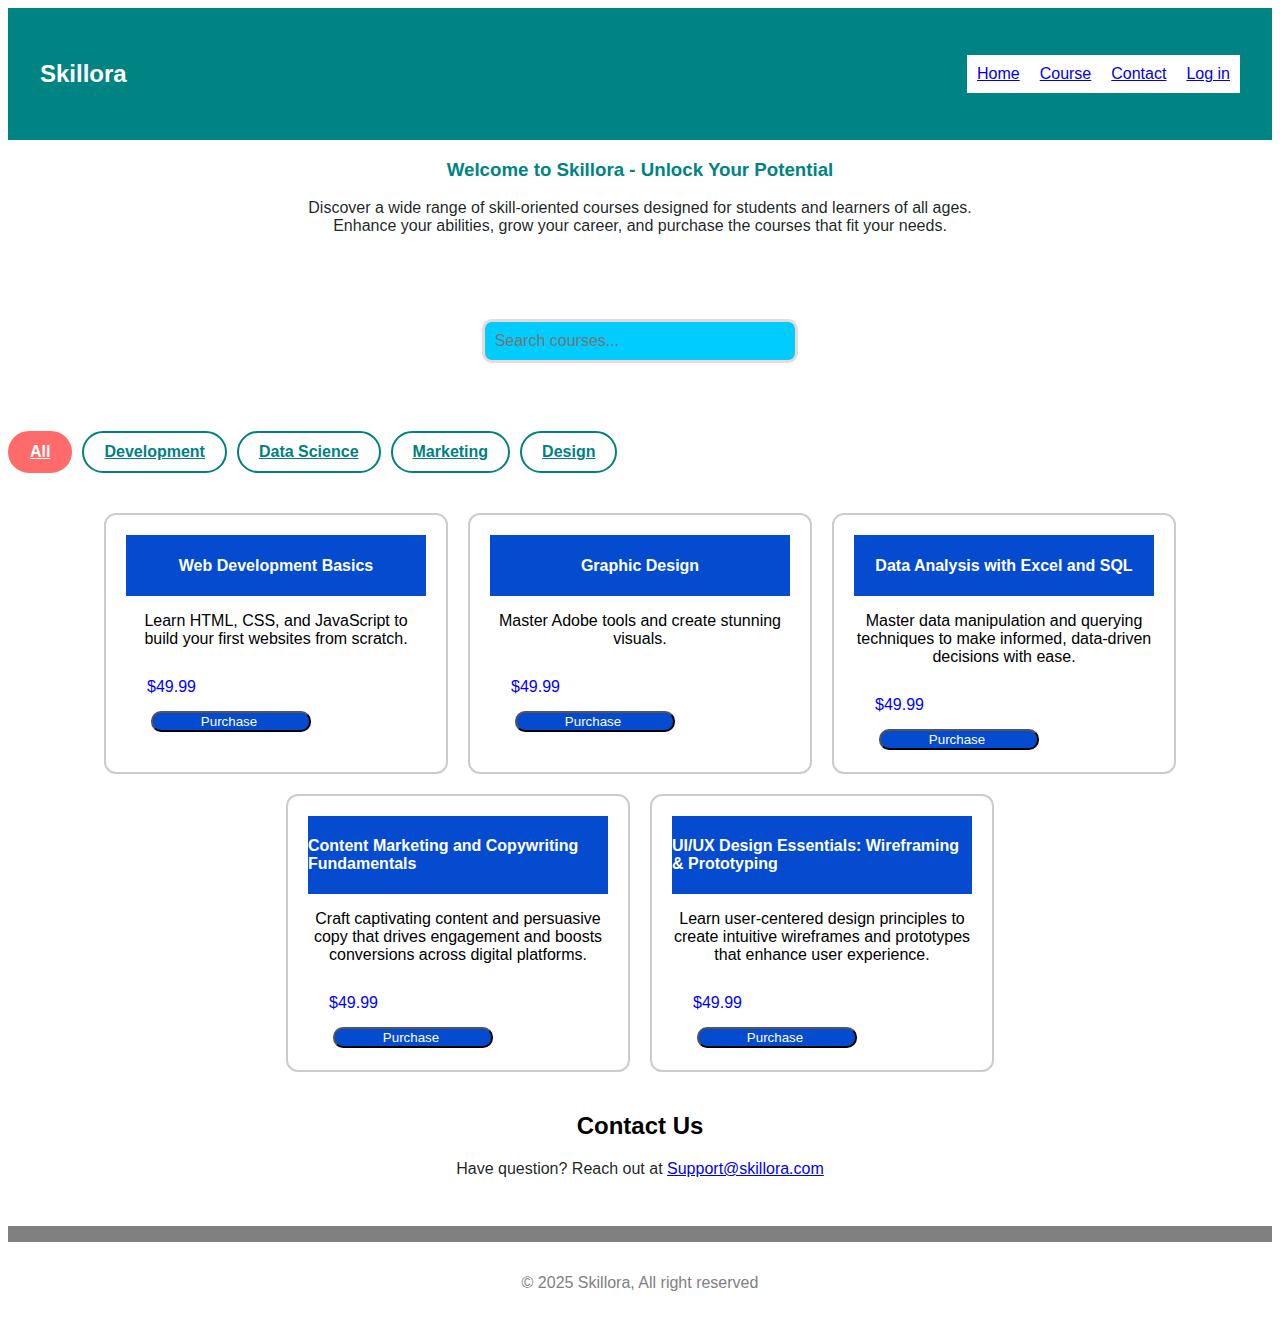
<file: index.html>
<!DOCTYPE html>
<html lang="en">
<head>
    <meta charset="UTF-8">
    <meta name="viewport" content="width=device-width, initial-scale=1.0">
    <title>Skillora</title>
    <link rel="stylesheet" href="style.css">
    
</head>
<body>
    <div>
<header>
       <h2> Skillora</h2>
       <nav>
         <a href="Home">Home</a>
        <a href="Course">Course</a>
        <a href="Contact">Contact</a>
        <a href="login.html" >Log in </a>
       </nav>
    </header>
    </div>
    <main>
        <div id="fast">
            <h3>
                Welcome to Skillora - Unlock Your Potential
            </h3>
            <p>Discover a wide range of skill-oriented courses designed for students and learners of all ages.
                <br> Enhance your abilities, grow your career, and purchase the courses that fit your needs.</p>
        </div>
    </main>
   <div class="search-container">
    <input class="hover" type="text" id="searchInput" placeholder="Search courses..." aria-label="Search Courses" />
 </div>

  
  <!-- link -->

   <div class="filters">
  <a href="" class="filter-btn active">All</a>
  <a href="index1.html" class="filter-btn">Development</a>
  <a href="index2.html" class="filter-btn">Data Science</a>
  <a href="index3.html" class="filter-btn">Marketing</a>
  <a href="index4.html" class="filter-btn">Design</a>
</div>

</div>
<!-- courses -->

<div class="courses">
    <div class="course-card">
      <div class="course">
        <div class="course-title"><h4>Web Development Basics</h4></div>
        <div class="course-desc">Learn HTML, CSS, and JavaScript to build your first websites from scratch.</div>
        <div class="course-price">$49.99</div>
      </div>
      <button class="btn-purchase" onclick="purchaseCourse('Web Development Basics')">Purchase</button>
    </div>

     <div class="course-card">
      <div class="course">
        <div class="course-title"><h4>Graphic Design</h4></div>
        <div class="course-desc">Master Adobe tools and create stunning visuals.</div>
        <div class="course-price">$49.99</div>
      </div>
      <button class="btn-purchase" onclick="purchaseCourse('Graphic Design')">Purchase</button>
    </div> 

  
      <div class="course-card">
      <div class="course">
        <div class="course-title"><h4>Data Analysis with Excel and SQL
</h4></div>
        <div class="course-desc">Master data manipulation and querying techniques to make informed, data-driven decisions with ease.</div>
        <div class="course-price">$49.99</div>
      </div>
      <button class="btn-purchase" onclick="purchaseCourse('Graphic Design')">Purchase</button>
    </div>

    <div class="course-card">
      <div class="course">
        <div class="course-title"><h4>Content Marketing and Copywriting Fundamentals</h4></div>
        <div class="course-desc">Craft captivating content and persuasive copy that drives engagement and boosts conversions across digital platforms.</div>
        <div class="course-price">$49.99</div>
      </div>
      <button class="btn-purchase" onclick="purchaseCourse('Graphic Design')">Purchase</button>
    </div>

    <div class="course-card">
      <div class="course">
        <div class="course-title"><h4>UI/UX Design Essentials: Wireframing & Prototyping</h4></div>
        <div class="course-desc">Learn user-centered design principles to create intuitive wireframes and prototypes that enhance user experience.</div>
        <div class="course-price">$49.99</div>
      </div>
      <button class="btn-purchase" onclick="purchaseCourse('Graphic Design')">Purchase</button>
    </div>


    </div>
  </div>

<!-- last part -->

  <section id="contact">
  <h2>Contact Us</h2>
  <p>Have question? Reach out at <a href=" milto:supportskillors.com">Support@skillora.com</a></p>
</section>
<main>
  <footer>
 &copy; 2025 Skillora, All right reserved
  </footer>
</main>
</body>
</html>
</file>
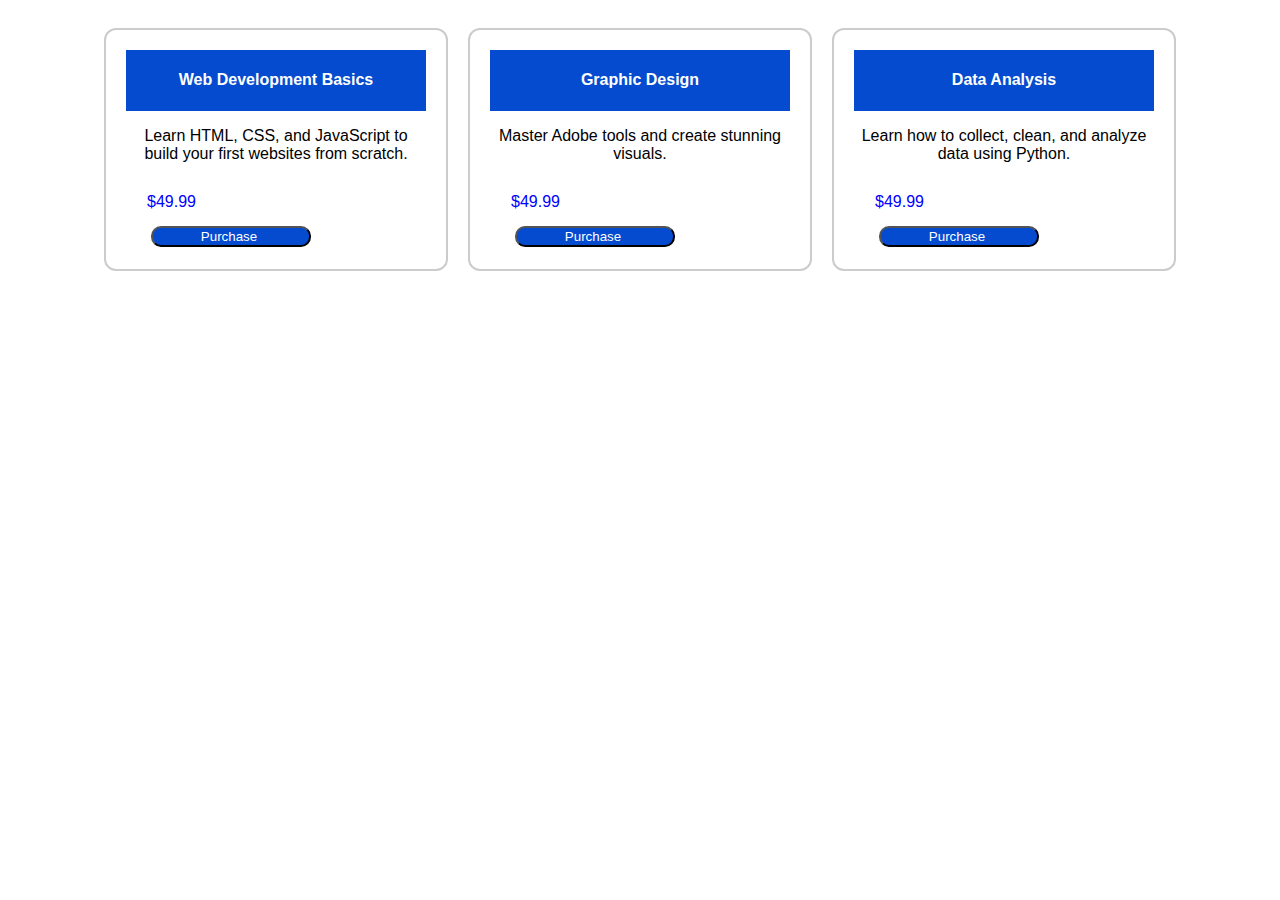
<file: index1.html>
<!DOCTYPE html>
<html lang="en">
<head>
    <meta charset="UTF-8">
    <meta name="viewport" content="width=device-width, initial-scale=1.0">
    <title>Web Development Basics</title>
    <link rel="stylesheet" href="style.css">
</head>
<body>
  <!-- start here -->
   
    <body>
  <div class="courses">
    <div class="course-card">
      <div class="course">
        <div class="course-title"><h4>Web Development Basics</h4></div>
        <div class="course-desc">Learn HTML, CSS, and JavaScript to build your first websites from scratch.</div>
        <div class="course-price">$49.99</div>
      </div>
      <button class="btn-purchase" onclick="purchaseCourse('Web Development Basics')">Purchase</button>
    </div>

    <div class="course-card">
      <div class="course">
        <div class="course-title"><h4>Graphic Design</h4></div>
        <div class="course-desc">Master Adobe tools and create stunning visuals.</div>
        <div class="course-price">$49.99</div>
      </div>
      <button class="btn-purchase" onclick="purchaseCourse('Graphic Design')">Purchase</button>
    </div>

    <div class="course-card">
      <div class="course">
        <div class="course-title"><h4>Data Analysis</h4></div>
        <div class="course-desc">Learn how to collect, clean, and analyze data using Python.</div>
        <div class="course-price">$49.99</div>
      </div>
      <button class="btn-purchase" onclick="purchaseCourse('Data Analysis')">Purchase</button>
    </div>
  </div>
</body>

</body>
</html>
</file>
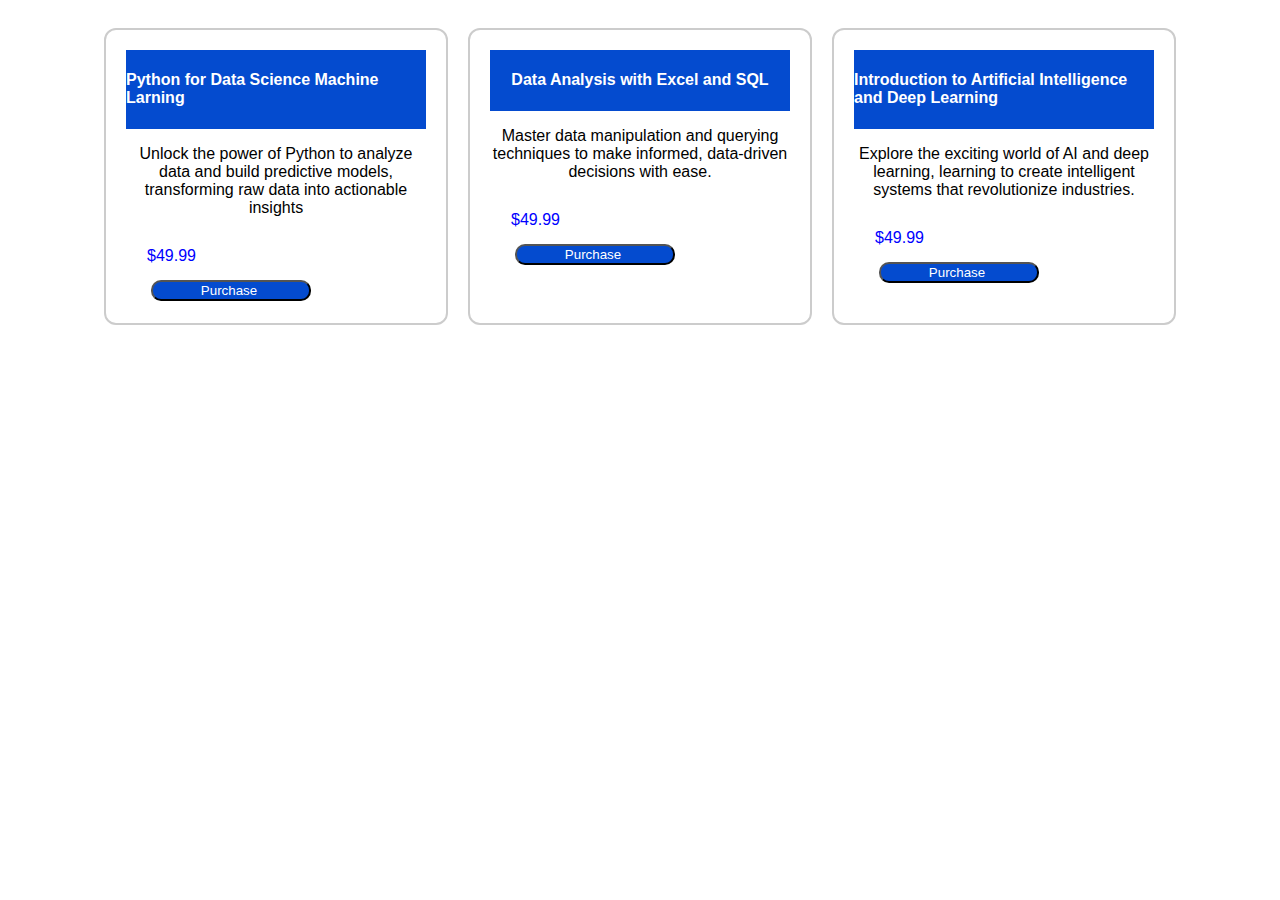
<file: index2.html>
<!DOCTYPE html> 
<html lang="en">
<head>
  <meta charset="UTF-8">
  <meta name="viewport" content="width=device-width, initial-scale=1.0">
  <title>Data Science</title>
  <link rel="stylesheet" href="style.css">
</head>
<body>

  <body>
  <div class="courses">
    <div class="course-card">
      <div class="course">
        <div class="course-title"><h4>Python for Data Science Machine Larning </h4></div>
        <div class="course-desc">Unlock the power of Python to analyze data and build predictive models, transforming raw data into actionable insights</div>
        <div class="course-price">$49.99</div>
      </div>
      <button class="btn-purchase" onclick="purchaseCourse('Web Development Basics')">Purchase</button>
    </div>

    <div class="course-card">
      <div class="course">
        <div class="course-title"><h4>Data Analysis with Excel and SQL
</h4></div>
        <div class="course-desc">Master data manipulation and querying techniques to make informed, data-driven decisions with ease.</div>
        <div class="course-price">$49.99</div>
      </div>
      <button class="btn-purchase" onclick="purchaseCourse('Graphic Design')">Purchase</button>
    </div>

    <div class="course-card">
      <div class="course">
        <div class="course-title"><h4>Introduction to Artificial Intelligence and Deep Learning</h4></div>
        <div class="course-desc">Explore the exciting world of AI and deep learning, learning to create intelligent systems that revolutionize industries.

</div>
        <div class="course-price">$49.99</div>
      </div>
      <button class="btn-purchase" onclick="purchaseCourse('Data Analysis')">Purchase</button>
    </div>
  </div>
</body>
  
</body>
</html>
</file>
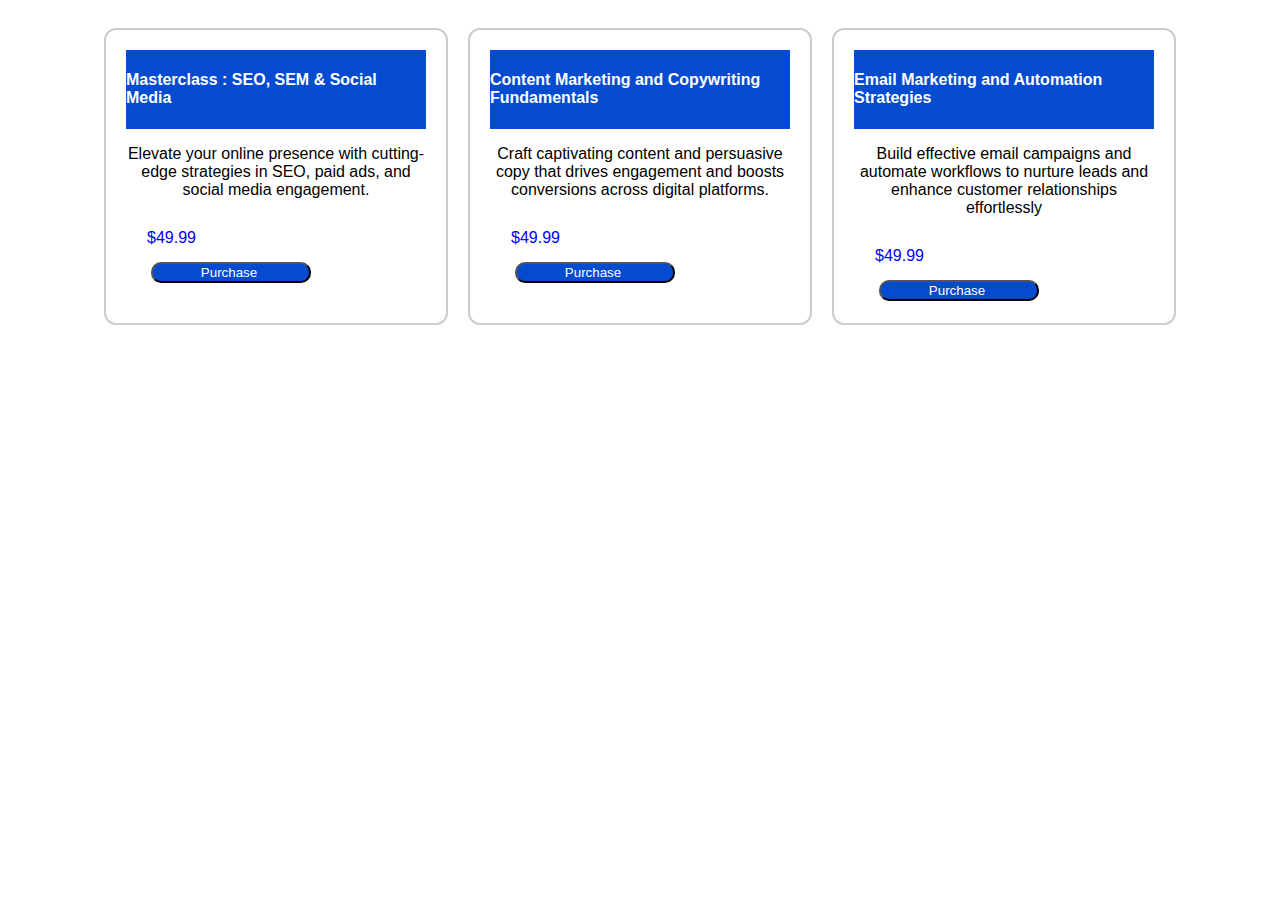
<file: index3.html>
<!DOCTYPE html>
<html lang="en">
<head>
    <meta charset="UTF-8">
    <meta name="viewport" content="width=device-width, initial-scale=1.0">
    <title>Marketing</title>
    <link rel="stylesheet" href="style.css">
</head>
<body>
    <body>
  <div class="courses">
    <div class="course-card">
      <div class="course">
        <div class="course-title"><h4> Masterclass : SEO, SEM & Social Media</h4></div>
        <div class="course-desc">Elevate your online presence with cutting-edge strategies in SEO, paid ads, and social media engagement.

</div>
        <div class="course-price">$49.99</div>
      </div>
      <button class="btn-purchase" onclick="purchaseCourse('Web Development Basics')">Purchase</button>
    </div>

    <div class="course-card">
      <div class="course">
        <div class="course-title"><h4>Content Marketing and Copywriting Fundamentals</h4></div>
        <div class="course-desc">Craft captivating content and persuasive copy that drives engagement and boosts conversions across digital platforms.</div>
        <div class="course-price">$49.99</div>
      </div>
      <button class="btn-purchase" onclick="purchaseCourse('Graphic Design')">Purchase</button>
    </div>

    <div class="course-card">
      <div class="course">
        <div class="course-title"><h4>Email Marketing and Automation Strategies</h4></div>
        <div class="course-desc">Build effective email campaigns and automate workflows to nurture leads and enhance customer relationships effortlessly</div>
        <div class="course-price">$49.99</div>
      </div>
      <button class="btn-purchase" onclick="purchaseCourse('Data Analysis')">Purchase</button>
    </div>
  </div>
</body>

</body>
</html>
</file>
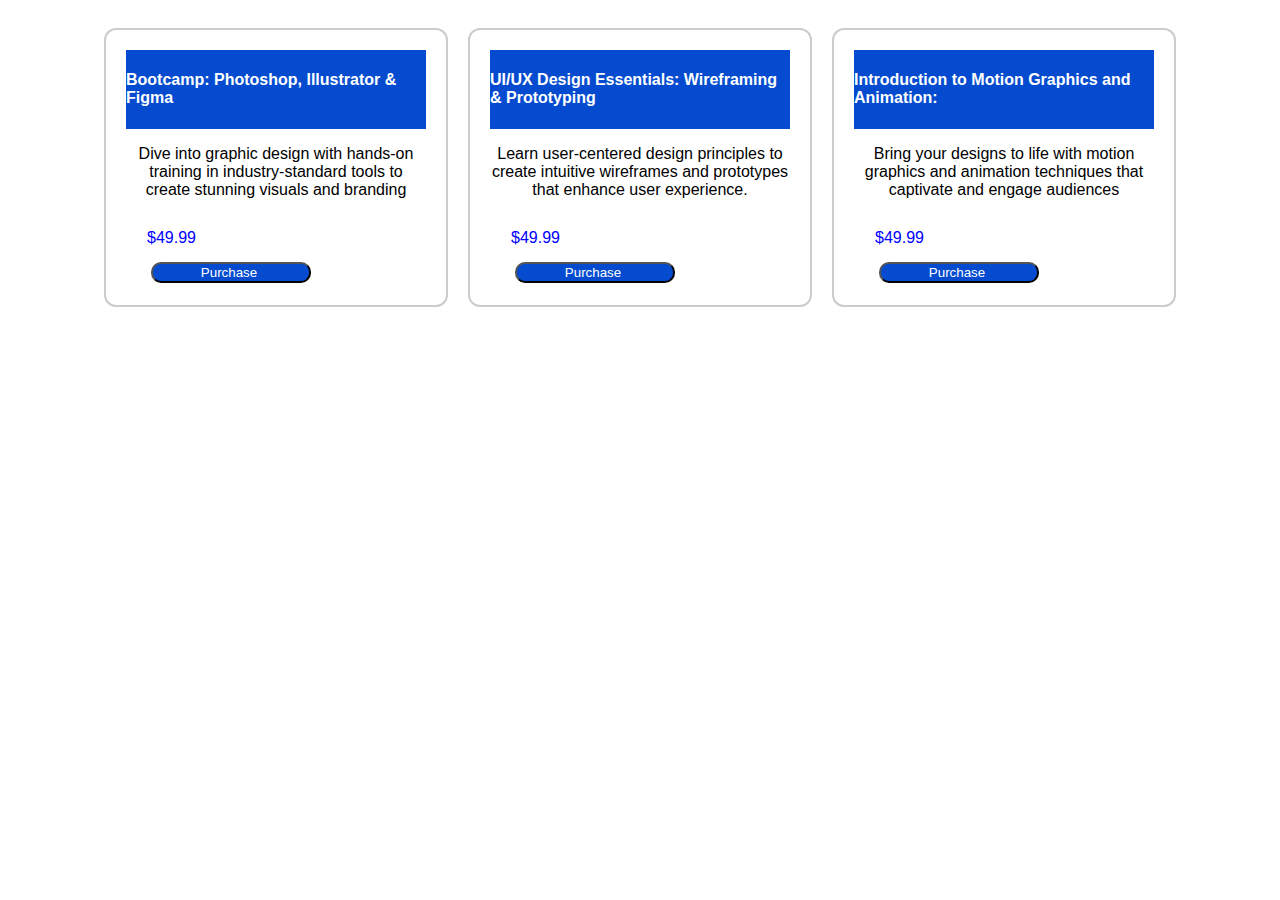
<file: index4.html>
<!DOCTYPE html>
<html lang="en">
<head>
    <meta charset="UTF-8">
    <meta name="viewport" content="width=device-width, initial-scale=1.0">
    <title>Marketing</title>
    <link rel="stylesheet" href="style.css">
</head>
<body>
    <body>
  <div class="courses">
    <div class="course-card">
      <div class="course">
        <div class="course-title"><h4> Bootcamp: Photoshop, Illustrator & Figma</h4></div>
        <div class="course-desc">Dive into graphic design with hands-on training in industry-standard tools to create stunning visuals and branding

</div>
        <div class="course-price">$49.99</div>
      </div>
      <button class="btn-purchase" onclick="purchaseCourse('Web Development Basics')">Purchase</button>
    </div>

    <div class="course-card">
      <div class="course">
        <div class="course-title"><h4>UI/UX Design Essentials: Wireframing & Prototyping</h4></div>
        <div class="course-desc">Learn user-centered design principles to create intuitive wireframes and prototypes that enhance user experience.</div>
        <div class="course-price">$49.99</div>
      </div>
      <button class="btn-purchase" onclick="purchaseCourse('Graphic Design')">Purchase</button>
    </div>

    <div class="course-card">
      <div class="course">
        <div class="course-title"><h4>Introduction to Motion Graphics and Animation:</h4></div>
        <div class="course-desc">Bring your designs to life with motion graphics and animation techniques that captivate and engage audiences</div>
        <div class="course-price">$49.99</div>
      </div>
      <button class="btn-purchase" onclick="purchaseCourse('Data Analysis')">Purchase</button>
    </div>
  </div>
</body>
</body>
</html>
</file>
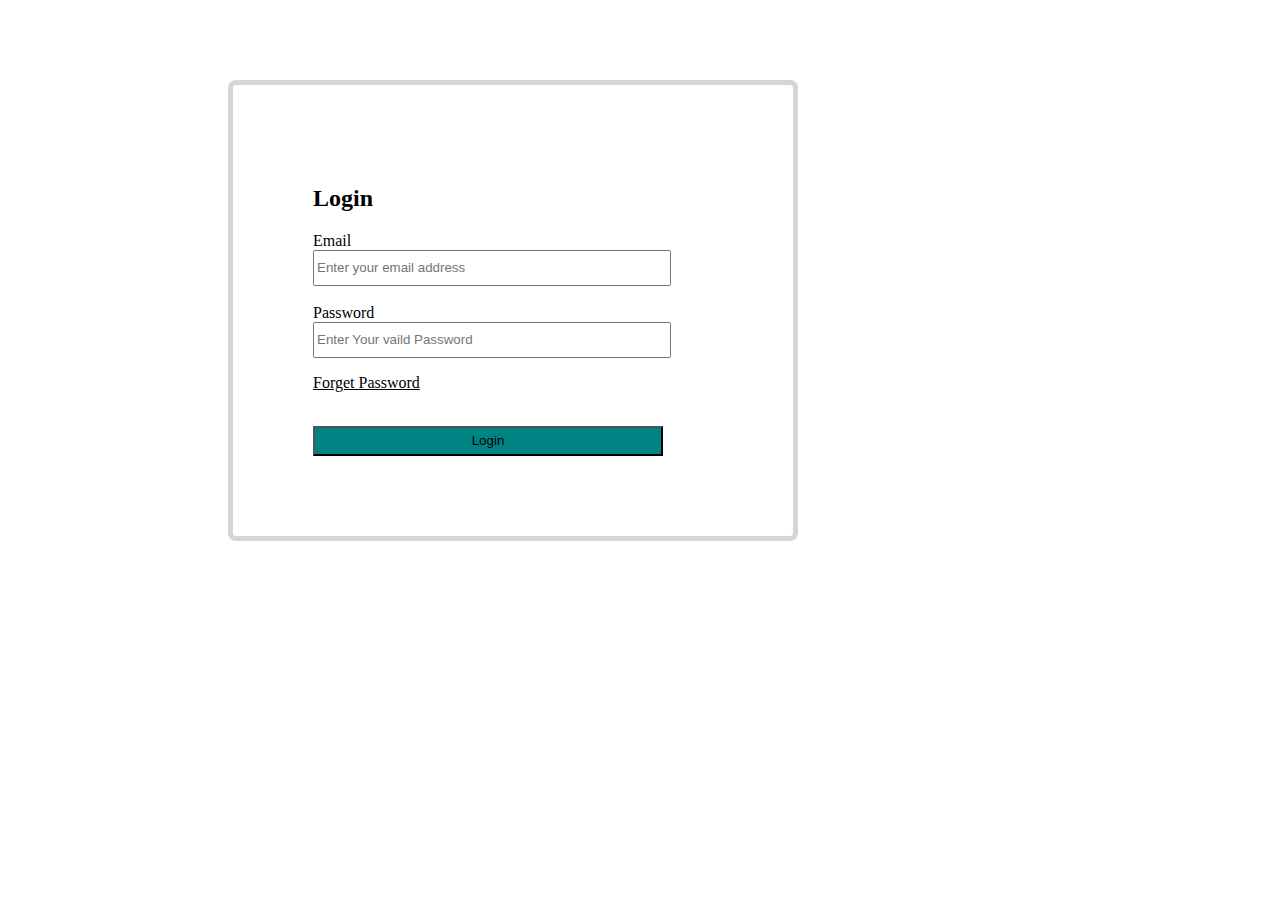
<file: login.html>
<!DOCTYPE html>
<html lang="en">
<head>
    <meta charset="UTF-8">
    <meta name="viewport" content="width=device-width, initial-scale=1.0">
    <title>Login </title>
    <link rel="stylesheet" href="style2.css">
</head>
<body>
    <div class="login">
        <form class="login-container">
            <h2>Login</h2>

            <label for="Email">Email</label>
            <input type="email" id="email" placeholder="Enter your email address">
            <br><br>  
            <label for="password">Password</label>
            <input type="password" id="password" placeholder="Enter Your vaild Password">
            
                <p><u>Forget Password</u></p>
            
        <br>
        
            <button type="Login">Login</button>
        </form>
    </div>
</body>
</html>
</file>
<file: style.css>
header {
    background: #008383;
    color: white;
    position: sticky;
    top: 0;
    z-index: 1000;
    display: flex;
    justify-content: space-between;
    align-items: center;
    padding: 2rem ;
   }
h1{
    justify-content: start;
}  

   nav{
    background-color: white;
    justify-content: flex-end;
    gap:20px;
    padding: 10px;
    align-items: center;
    display: flex;
   }
#fast{
   color: #008383;
    text-align: center;
}
p{
    color: rgba(7, 14, 13, 0.925);
    text-align: center;
    border-radius: 8px;
    
}
.search-container {
  display: flex;
  justify-content: center;
  align-items: center;
  height: 20vh;
}

.search-container input {
  padding: 10px;
  font-size: 16px;
  border-radius: 10px;
border: solid rgb(235, 217, 217);
width: 23%;
background-color: rgb(0, 204, 255);

}
.search-container input:hover{
    background:rgb(171, 89, 243)
}

body {
      font-family: Arial, sans-serif;
    }

    .filters {
      display: flex;
      gap: 10px;
      margin-bottom: 20px;
    }

    .filter-btn {
      padding: 10px 20px;
      border: 2px solid #008080;
      border-radius: 25px;
      background-color: white;
      color: #008080;
      cursor: pointer;
      font-weight: bold;
      transition: 0.3s;
    }

     .filter-btn.active {
      background-color: #FF6B6B;
      color: white;
      border-color: #FF6B6B;
    } 

    .content {
      display: none;
    }

    .content.active {
      display: block;
    }
   
.courses {
  display: flex;
  justify-content: center;
  gap: 20px; 
  flex-wrap: wrap; 
  padding: 20px;
}

.course-card {
  background-color: white;
  border: 2px solid #ccc;
  border-radius: 12px;
  width: 300px;
  padding: 20px;
  flex-shrink: 10px;

}
.course-title{
    background: rgb(4, 75, 207);
    color: white;
    display: flex;
    justify-content: center;
    gap: 10px;
  


}
.course-desc{
   background-color: white;
   gap: 10px;
 text-align: center;
   justify-content: center;
   padding-top: 1rem;
}
.course-price{
    padding: 15px;
    margin-top: 15px;
    color: blue;
    border-radius: 20px;
    margin-left: 2%;
   
}
.btn-purchase{
  background-color: rgb(4, 75, 207);
  color: white;
  width: 10rem;
  border-radius: 10px;
  padding-right: 10px;
  margin-left: 25px;
  margin-bottom: 2px;
  cursor: pointer;
  transition: background-color 0.3s ease;
  

 
}
.btn-purchase:hover{
  background-color: rgb(228, 241, 109);
  color: black;
   
}




/* image */
/* body{
 
background-image:url("back\ image.jpeg") ;
background-size: cover;
background-repeat: no-repeat;
} */

/* last part  */

footer{
  text-align: center;
  padding: 2rem 1rem;
  margin-top: 3rem;
  color: gray;
  font-size: 1rem;
  border-top: 1rem solid;

}

#contect{
  margin-top: 5rem;
  text-align: center;
}
/* #contact a{

  color: #008080;
  font-weight: 600;
  text-decoration: none;
} */
#contact a:hover{
  color: #ff6b6b;
}
h2{
  text-align: center;
}
</file>
<file: style2.css>
/* body{
    background-color:rgb(255, 246, 246);
margin-top: 80px;
padding: 80px;
margin-bottom: 50px;
margin-right: 220px;
margin-left: 220px;
border-color: rgba(41, 20, 20, 0.185);
border-style: solid;
border-width: 5px;

}
h2{
    text-align: center;
    margin-top: 10px;
} */
/* .login-container{
   /* background-color: white; 
  padding: 2rem;
  border-radius: 8px;
  box-shadow: 0 2px 10px rgba(0, 0, 0, 0.1);
  width: 300px;
  mar
} */

.login-container{
  background-color: white;
  margin-top: 5rem;
  margin-bottom: 50px;
  margin-right: 220px;
  margin-left: 220px;
  padding:2rem ;
  border-radius:8px ;
  width: 400px;
  margin-top: 80px;
padding: 80px;
margin-bottom: 50px;
margin-right: 220px;
margin-left: 220px;
border-color: rgba(41, 20, 20, 0.185);
border-style: solid;
border-width: 5px;
 
}

#email{
width: 350px;
height: 30px;
}
#password{
    width: 350px;
    height: 30px;
}

button{
     width: 350px;
    height: 30px;
    text-align: center;
    
    background: #008383;;

}
</file>
